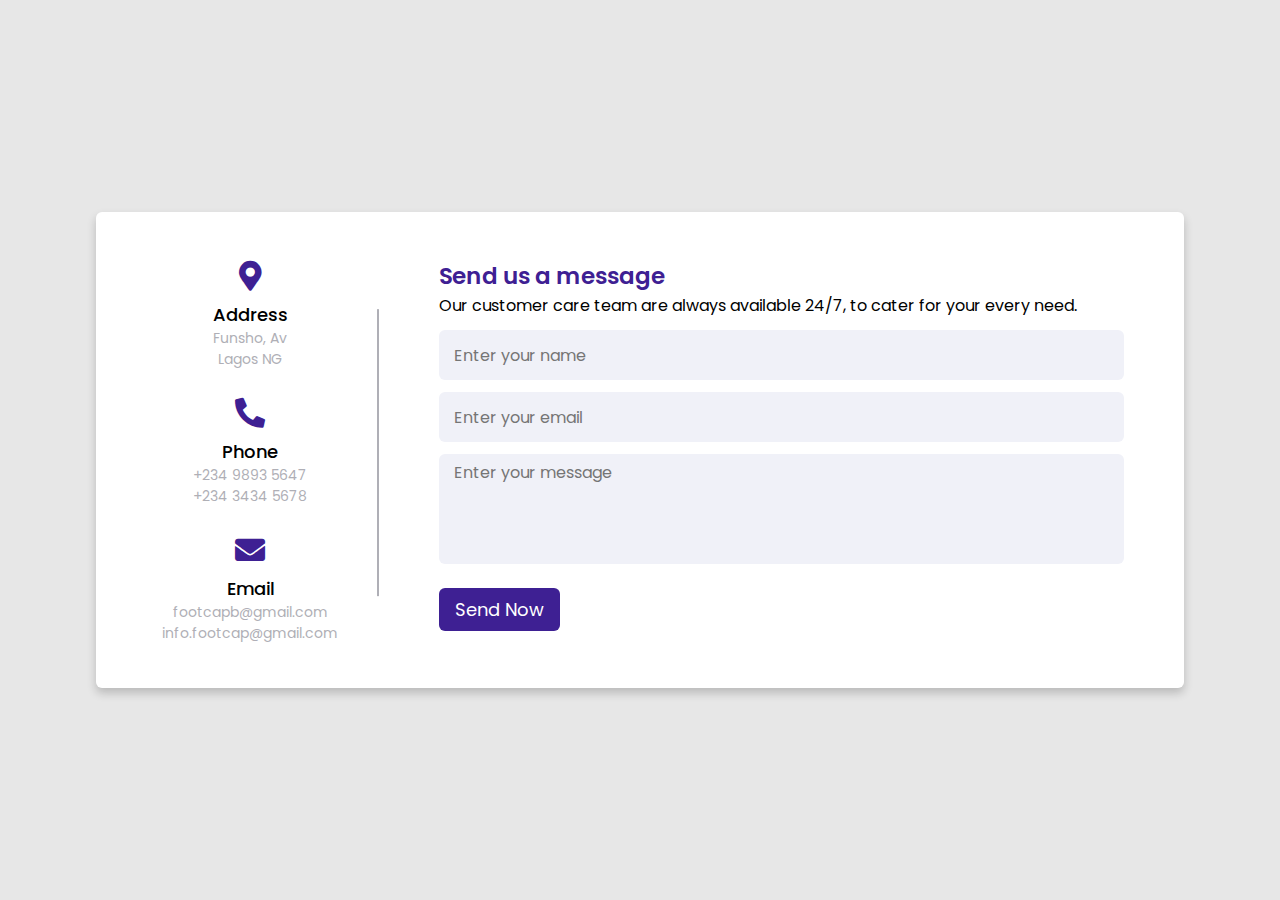
<file: contact/index.html>
<!DOCTYPE html>
<!-- Designined by CodingLab | www.youtube.com/codinglabyt -->
<html lang="en" dir="ltr">
  <head>
    <meta charset="UTF-8">
    <title>Contact Us - Footcap - Find your footware</title>
    <link rel="stylesheet" href="style.css">
    <!-- Fontawesome CDN Link -->
    <link rel="stylesheet" href="https://cdnjs.cloudflare.com/ajax/libs/font-awesome/5.15.2/css/all.min.css"/>
     <meta name="viewport" content="width=device-width, initial-scale=1.0">
   </head>
<body>
  <div class="container">
    <div class="content">
      <div class="left-side">
        <div class="address details">
          <i class="fas fa-map-marker-alt"></i>
          <div class="topic">Address</div>
          <div class="text-one">Funsho, Av</div>
          <div class="text-two">Lagos NG</div>
        </div>
        <div class="phone details">
          <i class="fas fa-phone-alt"></i>
          <div class="topic">Phone</div>
          <div class="text-one">+234 9893 5647</div>
          <div class="text-two">+234 3434 5678</div>
        </div>
        <div class="email details">
          <i class="fas fa-envelope"></i>
          <div class="topic">Email</div>
          <div class="text-one">footcapb@gmail.com</div>
          <div class="text-two">info.footcap@gmail.com</div>
        </div>
      </div>
      <div class="right-side">
        <div class="topic-text">Send us a message</div>
        <p>Our customer care team are always available 24/7, to cater for your every need.</p>
      <form action="#">
        <div class="input-box">
          <input type="text" placeholder="Enter your name">
        </div>
        <div class="input-box">
          <input type="text" placeholder="Enter your email">
        </div>
        <div class="input-box message-box">
          <textarea placeholder="Enter your message"></textarea>
        </div>
        <div class="button">
          <input type="button" value="Send Now" >
        </div>
      </form>
    </div>
    </div>
  </div>

</body>
</html>
</file>
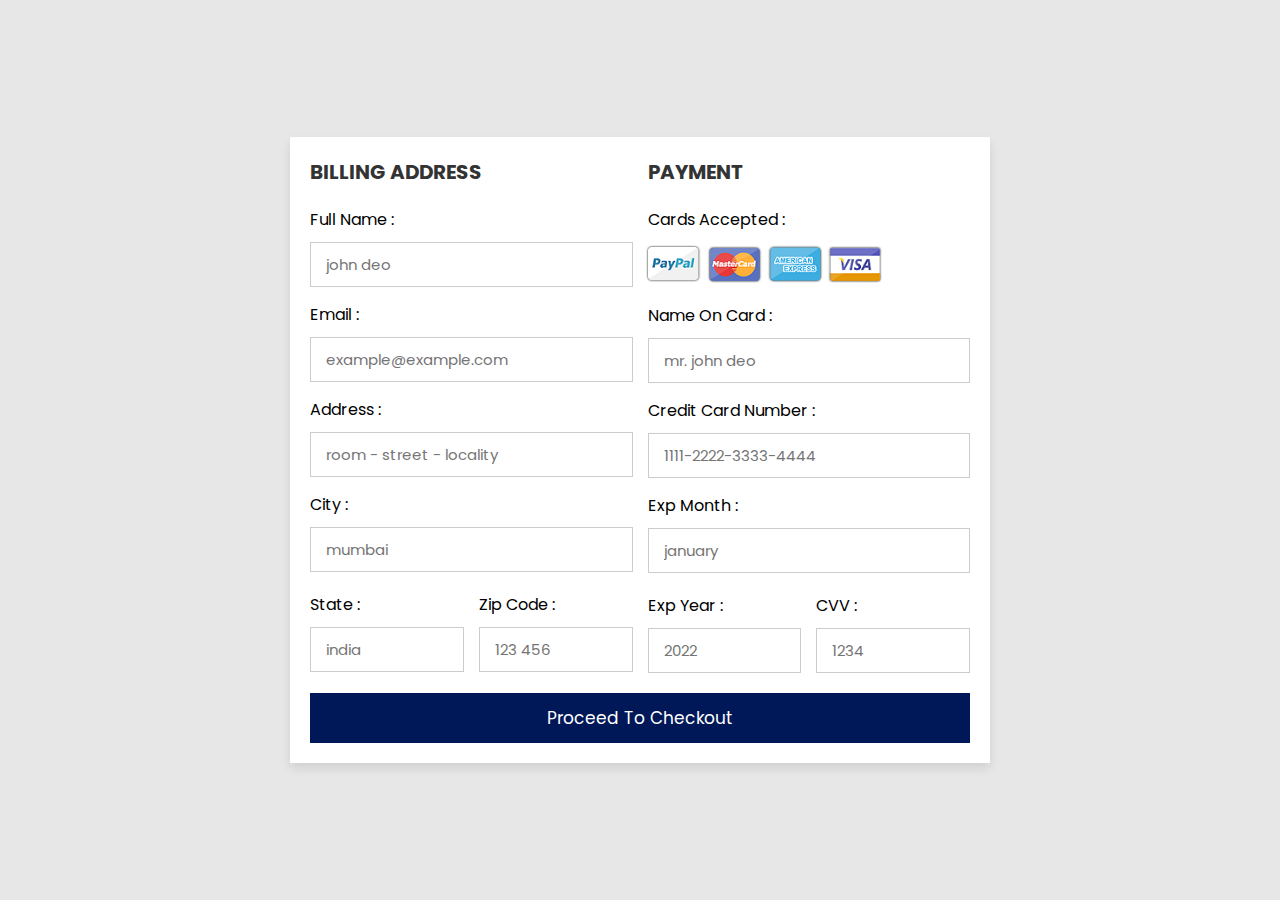
<file: payment/index.html>
<!DOCTYPE html>
<html lang="en">
<head>
    <meta charset="UTF-8">
    <meta http-equiv="X-UA-Compatible" content="IE=edge">
    <meta name="viewport" content="width=device-width, initial-scale=1.0">
    
    <!-- custom css file link  -->
    <link rel="stylesheet" href="css/style.css">
    <title>Payment GateWay - Footcap</title>

</head>
<body>

<div class="container">

    <form action="">

        <div class="row">

            <div class="col">

                <h3 class="title">billing address</h3>

                <div class="inputBox">
                    <span>full name :</span>
                    <input type="text" placeholder="john deo">
                </div>
                <div class="inputBox">
                    <span>email :</span>
                    <input type="email" placeholder="example@example.com">
                </div>
                <div class="inputBox">
                    <span>address :</span>
                    <input type="text" placeholder="room - street - locality">
                </div>
                <div class="inputBox">
                    <span>city :</span>
                    <input type="text" placeholder="mumbai">
                </div>

                <div class="flex">
                    <div class="inputBox">
                        <span>state :</span>
                        <input type="text" placeholder="india">
                    </div>
                    <div class="inputBox">
                        <span>zip code :</span>
                        <input type="text" placeholder="123 456">
                    </div>
                </div>

            </div>

            <div class="col">

                <h3 class="title">payment</h3>

                <div class="inputBox">
                    <span>cards accepted :</span>
                    <img src="images/card_img.png" alt="">
                </div>
                <div class="inputBox">
                    <span>name on card :</span>
                    <input type="text" placeholder="mr. john deo">
                </div>
                <div class="inputBox">
                    <span>credit card number :</span>
                    <input type="number" placeholder="1111-2222-3333-4444">
                </div>
                <div class="inputBox">
                    <span>exp month :</span>
                    <input type="text" placeholder="january">
                </div>

                <div class="flex">
                    <div class="inputBox">
                        <span>exp year :</span>
                        <input type="number" placeholder="2022">
                    </div>
                    <div class="inputBox">
                        <span>CVV :</span>
                        <input type="text" placeholder="1234">
                    </div>
                </div>

            </div>
    
        </div>

        <input type="submit" value="proceed to checkout" class="submit-btn">

    </form>

</div>    
    
</body>
</html>
</file>
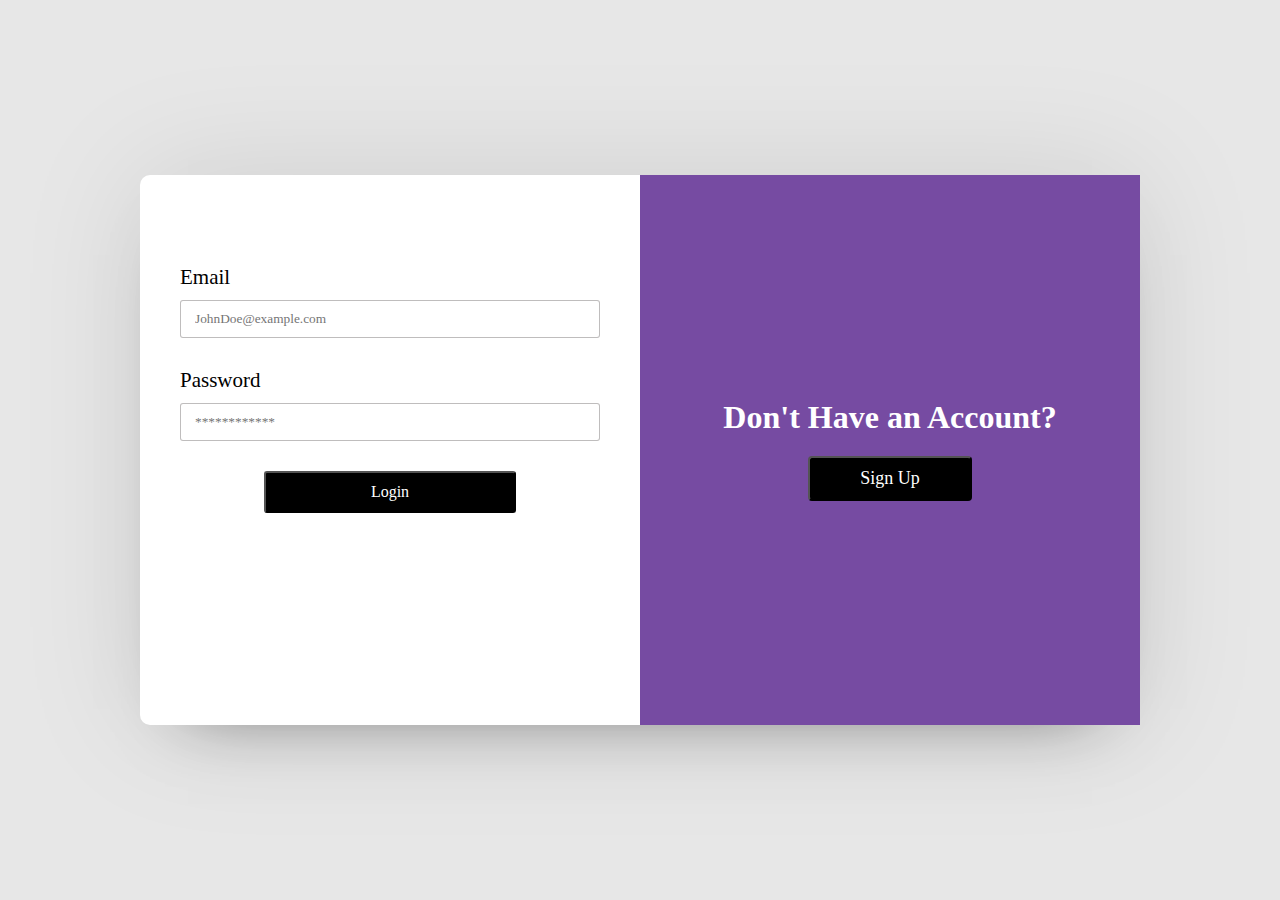
<file: user_login/index.html>
<!DOCTYPE html>
<html lang="en">
<head>
    <meta charset="UTF-8">
    <meta http-equiv="X-UA-Compatible" content="IE=edge">
    <meta name="viewport" content="width=device-width, initial-scale=1.0">
    <title>Login Or SignUp - Footcap - Find your footware</title>
    <link rel="stylesheet" href="style.css">
</head>
<body>
    <div class="container">
        <div class="content">
            <div class="login-container">
                <div class="login-cover cover active-cover">
                    <h1 class="cover-title">
                        Have An Account Already?
                    </h1>

                    <button class="cover-btn login-cover-btn">Login</button>
                </div>

                <div class="form-container">
                    <form action="#">
                        <div class="email-container">
                            <label for="email">Email</label>
                            <input type="email" name="email" id="email" placeholder="JohnDoe@example.com">
                        </div>

                        <div class="password-container">
                            <label for="password">Password</label>
                            <input type="password" name="password" id="password" placeholder="************">
                        </div>

                        <input type="submit" value="Login">
                    </form>
                </div>
            </div>

            <div class="signup-container">
                <div class="signup-cover cover ">
                    <h1 class="cover-title">
                        Don't Have an Account?
                    </h1>

                    <button class="cover-btn signup-cover-btn">Sign Up</button>
                </div>

                <div class="form-container">
                    <form action="#">
                        <div class="email-container">
                            <label for="email">Email</label>
                            <input type="email" name="email" id="email" placeholder="JohnDoe@example.com">
                        </div>

                        <div class="username-container">
                            <label for="username">Username</label>
                            <input type="text" name="username" id="username" placeholder="JohnDoe">
                        </div>

                        <div class="password-container">
                            <label for="password">Password</label>
                            <input type="password" name="password" id="password" placeholder="************">
                        </div>

                        <input type="submit" value="Sign Up">
                    </form>
                </div>
            </div>
        </div>
    </div>

    <script src="script.js"></script>
</body>
</html>
</file>
<file: contact/style.css>
/* Google Font CDN Link */
@import url('https://fonts.googleapis.com/css2?family=Poppins:wght@200;300;400;500;600;700&display=swap');
*{
  margin: 0;
  padding: 0;
  box-sizing: border-box;
  font-family: "Poppins" , sans-serif;
}

body{
  min-height: 100vh;
  width: 100%;
  background: #e7e7e7;
  display: flex;
  align-items: center;
  justify-content: center;
}

.container{
  width: 85%;
  background: #fff;
  border-radius: 6px;
  padding: 20px 60px 30px 40px;
  box-shadow: 0 5px 10px rgba(0, 0, 0, 0.2);
}

.container .content{
  display: flex;
  align-items: center;
  justify-content: space-between;
}

.container .content .left-side{
  width: 25%;
  height: 100%;
  display: flex;
  flex-direction: column;
  align-items: center;
  justify-content: center;
  margin-top: 15px;
  position: relative;
}

.content .left-side::before{
  content: '';
  position: absolute;
  height: 70%;
  width: 2px;
  right: -15px;
  top: 50%;
  transform: translateY(-50%);
  background: #afafb6;
}

.content .left-side .details{
  margin: 14px;
  text-align: center;
}

.content .left-side .details i{
  font-size: 30px;
  color: #3e2093;
  margin-bottom: 10px;
}

.content .left-side .details .topic{
  font-size: 18px;
  font-weight: 500;
}

.content .left-side .details .text-one,
.content .left-side .details .text-two{
  font-size: 14px;
  color: #afafb6;
}


.container .content .right-side{
  width: 75%;
  margin-left: 75px;
}

.content .right-side .topic-text{
  font-size: 23px;
  font-weight: 600;
  color: #3e2093;
}

.right-side .input-box{
  height: 50px;
  width: 100%;
  margin: 12px 0;
}

.right-side .input-box input,
.right-side .input-box textarea{
  height: 100%;
  width: 100%;
  border: none;
  outline: none;
  font-size: 16px;
  background: #F0F1F8;
  border-radius: 6px;
  padding: 0 15px;
  resize: none;
}

.right-side .message-box{
  min-height: 110px;
}

.right-side .input-box textarea{
  padding-top: 6px;
}

.right-side .button{
  display: inline-block;
  margin-top: 12px;
}

.right-side .button input[type="button"]{
  color: #fff;
  font-size: 18px;
  outline: none;
  border: none;
  padding: 8px 16px;
  border-radius: 6px;
  background: #3e2093;
  cursor: pointer;
  transition: all 0.3s ease;
}

.button input[type="button"]:hover{
  background: #5029bc;
}

@media (max-width: 950px) {
  .container{
    width: 90%;
    padding: 30px 40px 40px 35px ;
  }
  .container .content .right-side{
   width: 75%;
   margin-left: 55px;
}
}

@media (max-width: 820px) {
  .container{
    margin: 40px 0;
    height: 100%;
  }
  .container .content{
    flex-direction: column-reverse;
  }
 .container .content .left-side{
   width: 100%;
   flex-direction: row;
   margin-top: 40px;
   justify-content: center;
   flex-wrap: wrap;
 }
 .container .content .left-side::before{
   display: none;
 }
 .container .content .right-side{
   width: 100%;
   margin-left: 0;
 }
}


































































































































/* /// */
</file>
<file: payment/css/style.css>
@import url('https://fonts.googleapis.com/css2?family=Poppins:wght@100;300;400;500;600&display=swap');

*{
  font-family: 'Poppins', sans-serif;
  margin:0; padding:0;
  box-sizing: border-box;
  outline: none; border:none;
  text-transform: capitalize;
  transition: all .2s linear;
}

.container{
  display: flex;
  justify-content: center;
  align-items: center;
  padding:25px;
  min-height: 100vh;
  /* background: linear-gradient(90deg, #2ecc71 60%, #27ae60 40.1%); */
  background: #e7e7e7;
}

.container form{
  padding:20px;
  width:700px;
  background: #fff;
  box-shadow: 0 5px 10px rgba(0,0,0,.1);
}

.container form .row{
  display: flex;
  flex-wrap: wrap;
  gap:15px;
}

.container form .row .col{
  flex:1 1 250px;
}

.container form .row .col .title{
  font-size: 20px;
  color:#333;
  padding-bottom: 5px;
  text-transform: uppercase;
}

.container form .row .col .inputBox{
  margin:15px 0;
}

.container form .row .col .inputBox span{
  margin-bottom: 10px;
  display: block;
}

.container form .row .col .inputBox input{
  width: 100%;
  border:1px solid #ccc;
  padding:10px 15px;
  font-size: 15px;
  text-transform: none;
}

.container form .row .col .inputBox input:focus{
  border:1px solid #000;
}

.container form .row .col .flex{
  display: flex;
  gap:15px;
}

.container form .row .col .flex .inputBox{
  margin-top: 5px;
}

.container form .row .col .inputBox img{
  height: 34px;
  margin-top: 5px;
  filter: drop-shadow(0 0 1px #000);
}

.container form .submit-btn{
  width: 100%;
  padding:12px;
  font-size: 17px;
  background: #001858;
  color:#fff;
  margin-top: 5px;
  cursor: pointer;
}

.container form .submit-btn:hover{
  background: #001858;
}
</file>
<file: user_login/style.css>
*,::before,::after {
    margin: 0;
    padding: 0;
    box-sizing: border-box;
    font-family: poppins;
    text-decoration: none;
}

.container {
    display: flex;
    justify-content: center;
    align-items: center;
    background-color: #e7e7e7;
    height: 100vh;
}

.content {
    width: 1000px;
    height: 550px;
    background-color: #fff;
    display: flex;
    /* flex-direction: row; */
    align-items: center;
    border-radius: 10px;box-shadow: 0 0 128px 0 rgba(0,0,0,0.1), 0 32px 64px -48px rgba(0,0,0,0.5)
}

.login-container, .signup-container {
    width: 500px;
    height: 100%;
    position: relative;
}

.cover {
    position: absolute;
    width: 100%;
    height: 100%;
    z-index: 1;
    display: flex;
    flex-direction: column;
    align-items: center;
    justify-content: center;
}

.login-cover {
    transition: .6s;
    background-color: #667eea;
}

.signup-cover {
    background-color: #764ba2;
}

.login-cover h1, .signup-cover h1 {
    color: #fff;
    margin-bottom: 20px;
    /* font-size: 20px; */
}

.login-cover button, .signup-cover button {
    cursor: pointer;
    padding: 10px 50px;
    font-size: 18px;
    color: #fff;
    background-color: #000;
    border-radius: 4px;
}

.form-container {
    padding: 20px 40px;
    /* width: 90%; */
    margin: 70px auto 0;
}

label {
    display: block;
    font-size: 21px;
    margin-bottom: 10px;
}

input[type = email], [type = text], [type = password] {
    padding: 10px 14px;
    width: 100%;
    border-radius: 3px;
    border: 1px solid rgba(94, 89, 89, 0.4);
}

input[type = submit] {
    display: block;
    cursor: pointer;
    background-color: rgb(0, 0, 0);
    color: #fff;
    width: 60%;
    border-radius: 3px;
    font-size: 16px;
    margin: auto;
    padding: 10px;
}

.email-container, .password-container, .username-container {
    margin-bottom: 30px;
}

.active-cover {
    display: none;
}

.non-active {
    display: block;
}

@media screen and (max-width: 1020px) {
    .container {
        height: auto;
    }
    .content {
        flex-direction: column;
        height: auto;
        width: auto;
        
    }
}
</file>
